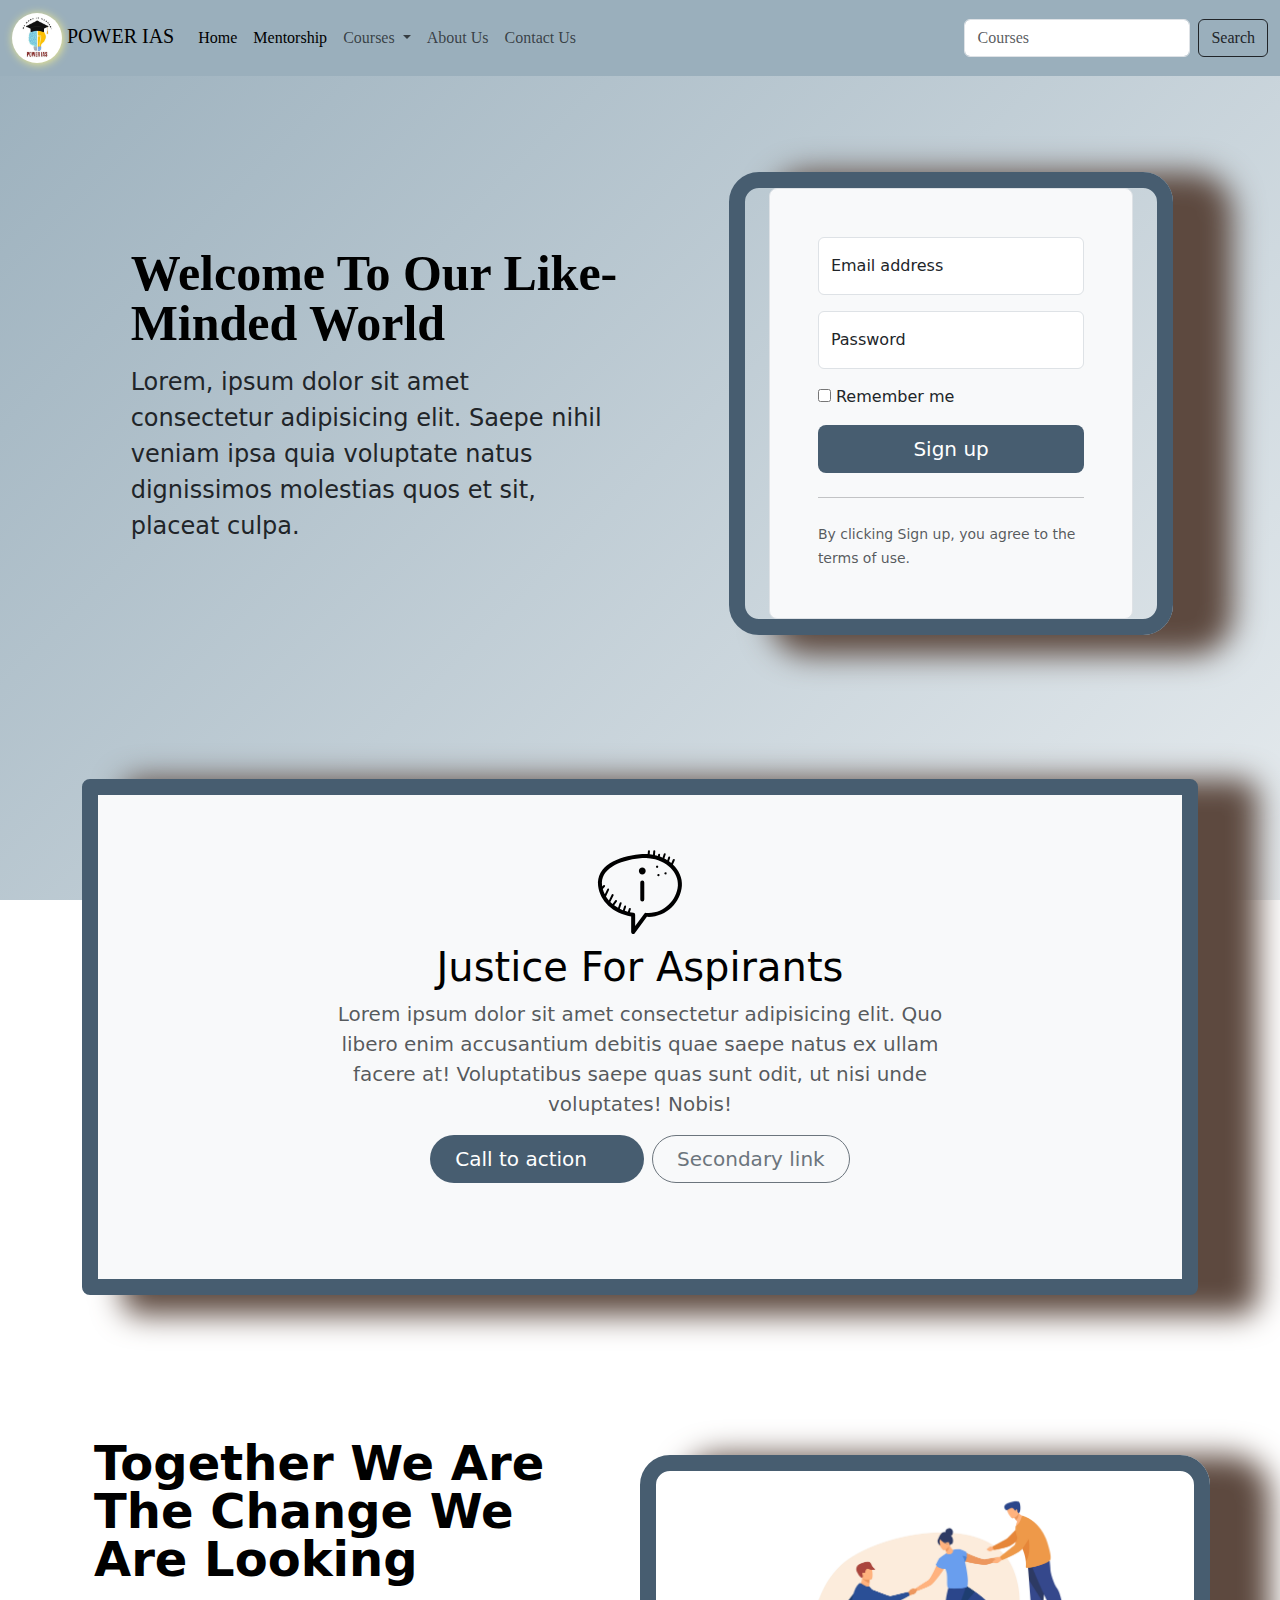
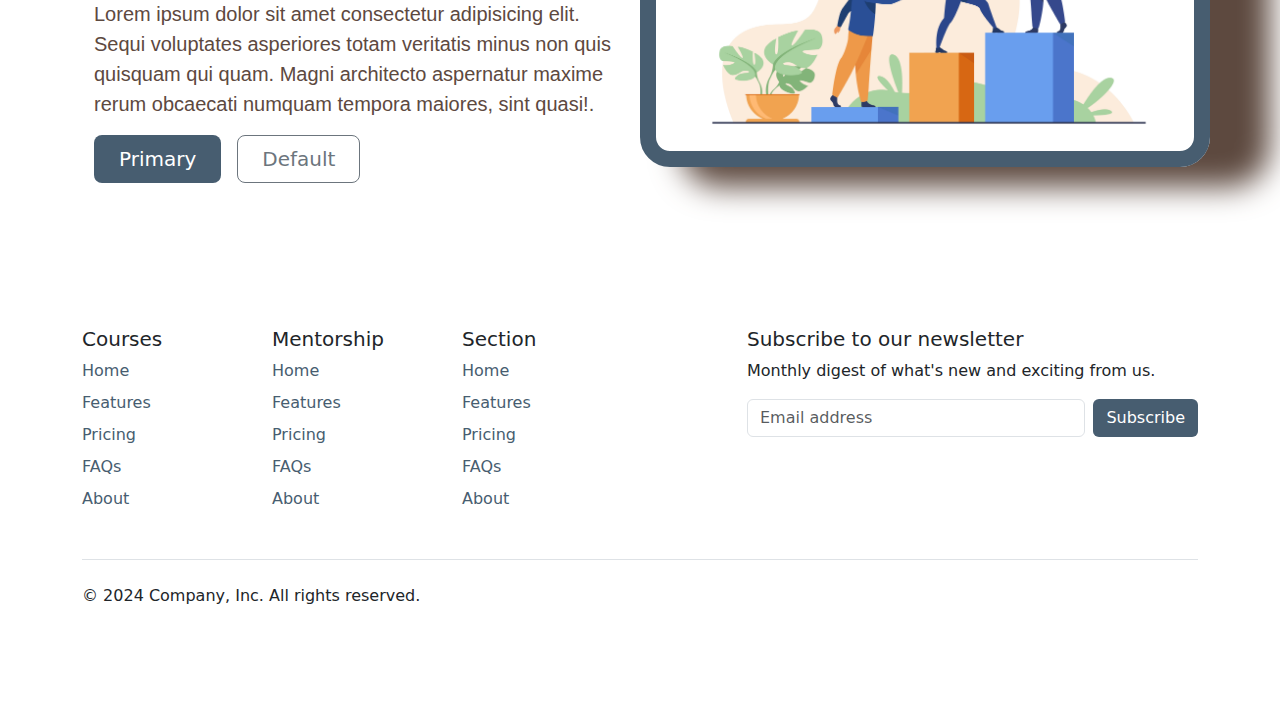
<file: contact us.html>
<!DOCTYPE html>
<html lang="en">
<head>
    <meta charset="UTF-8">
    <meta name="viewport" content="width=device-width, initial-scale=1, minimum-scale=1" />
    <title>Document</title>
    <link href="https://cdn.jsdelivr.net/npm/bootstrap@5.3.3/dist/css/bootstrap.min.css" rel="stylesheet" integrity="sha384-QWTKZyjpPEjISv5WaRU9OFeRpok6YctnYmDr5pNlyT2bRjXh0JMhjY6hW+ALEwIH" crossorigin="anonymous">
    <link rel="stylesheet" href="./css/style.css">


</head>
<body>
  <section class="gradient-background"> 
<section class="navcustom">
    <nav class="navbar navbar-expand-lg ">
        <div class="container-fluid">
          <a class=" navbar-brand" href="#"><img class="logo" src="./images/Power IAS logo.png" height="50" alt="logo">POWER IAS</a>
          <button class="navbar-toggler" type="button" data-bs-toggle="collapse" data-bs-target="#navbarSupportedContent" aria-controls="navbarSupportedContent" aria-expanded="false" aria-label="Toggle navigation">
            <span class="navbar-toggler-icon"></span>
          </button>
          <div class="collapse navbar-collapse" id="navbarSupportedContent">
            <ul class="navbar-nav me-auto mb-2 mb-lg-0  ">
              <li class="nav-item">
                <a class="nav-link active" aria-current="page" href="./index.html">Home</a>
              </li>
              <li class="nav-item">
                <a class="nav-link active" aria-current="page" href="./mentorship.html">Mentorship</a>
              </li>
              <li class="nav-item dropdown">
                <a class="nav-link  dropdown-toggle" href="./courses.html" role="button" data-bs-toggle="dropdown" aria-expanded="false">
                 Courses
                </a>
                <ul class="dropdown-menu">
                  
                  <li><a class=" dropdown-item" href="./free courses.html">Free Courses</a></li>
                  <li><hr class="dropdown-divider"></li>
                  <li><a class="dropdown-item" href="./premium courses.html">Premium Courses</a></li>
                </ul>
              </li>

              <li class="nav-item">
                <a class="nav-link" href="./about us.html">About Us</a>
              </li>
              <li class="nav-item">
                <a class="nav-link" href="./contact us.html">Contact Us</a>
              </li>


            </ul>
            <form class="d-flex" role="search">
              <input class="form-control me-2" type="search" placeholder="Courses" aria-label="Search">
              <button class="btn btn-outline-dark" type="submit">Search</button>
            </form>
          </div>
        </div>
      </nav>

    </section>














    <div class="container col-xl-10 col-xxl-8 px-4 py-5">
        <div class="row align-items-center g-lg-5 py-5">
          <div class="col-lg-7 text-center text-lg-start">
            <h1 class="display-4 fw-bold lh-1 text-body-emphasis mb-3">Welcome To Our Like-Minded World</h1>
            <p class="col-lg-10 fs-4">Lorem, ipsum dolor sit amet consectetur adipisicing elit. Saepe nihil veniam ipsa quia voluptate natus dignissimos molestias quos et sit, placeat culpa.</p>
          </div>
          <div class="runny col-md-10 mx-auto col-lg-5">
            <form class="p-4 p-md-5 border rounded-3 bg-body-tertiary">
              <div class="form-floating mb-3">
                <input type="email" class="form-control" id="floatingInput" placeholder="name@example.com">
                <label for="floatingInput">Email address</label>
              </div>
              <div class="form-floating mb-3">
                <input type="password" class="form-control" id="floatingPassword" placeholder="Password">
                <label for="floatingPassword">Password</label>
              </div>
              <div class="checkbox mb-3">
                <label>
                  <input type="checkbox" value="remember-me"> Remember me
                </label>
              </div>
              <button class="w-100 btn btn-lg btu" type="submit">Sign up</button>
              <hr class="my-4">
              <small class="text-body-secondary">By clicking Sign up, you agree to the terms of use.</small>
            </form>
          </div>
        </div>
      </div>








      <div class="container my-5">
        <div class="runny p-5 text-center bg-body-tertiary rounded-3">
            <svg xmlns="http://www.w3.org/2000/svg" x="0px" y="0px" width="100" height="100" viewBox="0 0 100 100">
                <path d="M 58.9375 7.1699219 A 1.0001 1.0001 0 0 0 57.962891 8.0917969 L 57.685547 11.113281 C 55.148477 10.951662 52.52494 10.974694 49.818359 11.232422 C 38.639364 12.29702 27.839529 15.166805 19.90625 20.283203 C 11.972971 25.399601 6.8980205 33.139154 8.1347656 42.951172 C 10.017576 57.890479 22.654574 70.346173 41.169922 73.380859 L 41.169922 89 A 2.0002 2.0002 0 0 0 44.777344 90.189453 L 56.876953 73.839844 C 75.57527 74.939397 90.698056 59.709328 91.890625 42.84375 C 92.452121 34.906011 89.049793 27.262747 82.892578 21.453125 A 1.0001 1.0001 0 0 0 83.136719 21.095703 L 84.714844 17.386719 A 1.0001 1.0001 0 0 0 83.787109 15.982422 A 1.0001 1.0001 0 0 0 82.875 16.603516 L 81.382812 20.113281 C 80.627807 19.481654 79.836988 18.876623 79.013672 18.298828 L 80.119141 14.951172 A 1.0001 1.0001 0 0 0 79.177734 13.623047 A 1.0001 1.0001 0 0 0 78.21875 14.324219 L 77.285156 17.152344 C 76.341898 16.56722 75.362312 16.015939 74.345703 15.503906 L 75.650391 11.550781 A 1.0001 1.0001 0 0 0 74.708984 10.224609 A 1.0001 1.0001 0 0 0 73.75 10.923828 L 72.521484 14.644531 C 71.642118 14.256676 70.737789 13.897503 69.8125 13.566406 L 70.103516 11.916016 A 1.0001 1.0001 0 0 0 69.080078 10.730469 A 1.0001 1.0001 0 0 0 68.132812 11.568359 L 67.892578 12.927734 C 66.928516 12.634581 65.937925 12.377847 64.931641 12.148438 L 65.287109 8.2753906 A 1.0001 1.0001 0 0 0 64.269531 7.1699219 A 1.0001 1.0001 0 0 0 63.294922 8.0917969 L 62.958984 11.744141 C 61.886829 11.550531 60.792494 11.39776 59.679688 11.279297 L 59.955078 8.2734375 A 1.0001 1.0001 0 0 0 58.9375 7.1699219 z M 54.419922 15 C 55.65708 14.992454 56.866608 15.041145 58.052734 15.130859 A 1.0001 1.0001 0 0 0 58.623047 15.173828 C 76.933288 16.80234 88.810314 29.697172 87.900391 42.560547 C 86.841376 57.537371 72.952361 71.520973 56.044922 69.875 A 2.0002 2.0002 0 0 0 54.244141 70.675781 L 45.169922 82.933594 L 45.169922 71.746094 A 2.0002 2.0002 0 0 0 43.421875 69.763672 C 42.202807 69.607731 41.016618 69.406283 39.857422 69.167969 L 40.824219 66.240234 A 1.0001 1.0001 0 0 0 39.882812 64.914062 A 1.0001 1.0001 0 0 0 38.923828 65.613281 L 37.900391 68.716797 C 36.83043 68.447031 35.78808 68.142705 34.775391 67.804688 A 1.0002634 1.0002634 0 0 0 34.789062 67.767578 L 36.050781 63.941406 A 1.0001 1.0001 0 0 0 35.109375 62.615234 A 1.0001 1.0001 0 0 0 34.152344 63.314453 L 32.892578 67.128906 C 31.843471 66.721328 30.825009 66.279696 29.845703 65.800781 L 31.582031 60.542969 A 1.0001 1.0001 0 0 0 30.640625 59.214844 A 1.0001 1.0001 0 0 0 29.683594 59.916016 L 28.052734 64.855469 C 26.677969 64.088746 25.382339 63.253002 24.167969 62.351562 L 26.888672 58.529297 A 1.0001 1.0001 0 0 0 26.085938 56.9375 A 1.0001 1.0001 0 0 0 25.259766 57.369141 L 22.59375 61.115234 C 21.788112 60.439862 21.027525 59.73249 20.306641 59 L 23.550781 52.513672 A 1.0001 1.0001 0 0 0 22.611328 51.054688 A 1.0001 1.0001 0 0 0 21.761719 51.619141 L 18.855469 57.429688 C 17.770797 56.165898 16.808535 54.831443 15.966797 53.443359 A 1.0001 1.0001 0 0 0 16.226562 53.080078 L 19.007812 46.966797 A 1.0001 1.0001 0 0 0 18.115234 45.541016 A 1.0001 1.0001 0 0 0 17.1875 46.138672 L 14.816406 51.353516 C 13.969412 49.654177 13.294106 47.887128 12.810547 46.068359 L 14.876953 43.648438 A 1.0001 1.0001 0 0 0 14.117188 41.988281 A 1.0001 1.0001 0 0 0 13.355469 42.351562 L 12.277344 43.615234 C 12.211721 43.229079 12.152605 42.840673 12.103516 42.451172 C 11.061261 34.18219 14.972498 28.226587 22.074219 23.646484 C 29.17594 19.066382 39.461261 16.23725 50.197266 15.214844 C 51.634143 15.078018 53.041851 15.008405 54.419922 15 z M 67.263672 22.630859 C 66.822953 22.576109 66.371016 22.782656 66.134766 23.191406 C 65.819766 23.736406 66.007734 24.434047 66.552734 24.748047 C 67.097734 25.063047 67.794375 24.877031 68.109375 24.332031 C 68.424375 23.787031 68.236406 23.089391 67.691406 22.775391 C 67.555156 22.696641 67.410578 22.649109 67.263672 22.630859 z M 52.287109 24.619141 C 50.400109 24.619141 48.867187 26.152062 48.867188 28.039062 C 48.867188 29.926063 50.400109 31.457031 52.287109 31.457031 C 54.174109 31.457031 55.705078 29.926063 55.705078 28.039062 C 55.705078 26.152062 54.174109 24.619141 52.287109 24.619141 z M 75.640625 29.1875 C 75.199906 29.133125 74.747969 29.340047 74.511719 29.748047 C 74.196719 30.293047 74.384687 30.990687 74.929688 31.304688 C 75.474687 31.619687 76.172328 31.433672 76.486328 30.888672 C 76.801328 30.343672 76.613359 29.645078 76.068359 29.330078 C 75.932109 29.251578 75.787531 29.205625 75.640625 29.1875 z M 68.548828 30.964844 C 68.108109 30.910469 67.658125 31.117391 67.421875 31.525391 C 67.106875 32.070391 67.292891 32.768031 67.837891 33.082031 C 68.382891 33.397031 69.079531 33.211016 69.394531 32.666016 C 69.709531 32.121016 69.523516 31.424375 68.978516 31.109375 C 68.842266 31.030875 68.695734 30.982969 68.548828 30.964844 z M 52.257812 37.408203 A 2.0002 2.0002 0 0 0 50.287109 39.435547 L 50.287109 56.53125 A 2.0002 2.0002 0 1 0 54.287109 56.53125 L 54.287109 39.435547 A 2.0002 2.0002 0 0 0 52.257812 37.408203 z"></path>
                </svg>
          <h1 class="text-body-emphasis">Justice For Aspirants</h1>
          <p class="col-lg-8 mx-auto fs-5 text-muted">
           Lorem ipsum dolor sit amet consectetur adipisicing elit. Quo libero enim accusantium debitis quae saepe natus ex ullam facere at! Voluptatibus saepe quas sunt odit, ut nisi unde voluptates! Nobis!
          </p>
          <div class="d-inline-flex gap-2 mb-5">
            <button class="d-inline-flex align-items-center btn btu btn-lg px-4 rounded-pill" type="button">
              Call to action
              <svg class="bi ms-2" width="24" height="24"><use xlink:href="#arrow-right-short"></use></svg>
            </button>
            <button class="btn btn-outline-secondary btn-lg px-4 rounded-pill" type="button">
              Secondary link
            </button>
          </div>
        </div>
      </div>








      <div class="container col-xxl-8 px-4 py-5">
        <div class="row flex-lg-row-reverse align-items-center g-5 py-5">
          <div class="runny col-10 col-sm-8 col-lg-6">
            <img src="./images/mentor.jpg" class="d-block mx-lg-auto img-fluid" alt="Bootstrap Themes" width="700" height="500" loading="lazy">
          </div>
          <div class="col-lg-6">
            <h1 class="display-5 fw-bold text-body-emphasis lh-1 mb-3">Together We Are The Change We Are Looking </h1>
            <p class="lead">Lorem ipsum dolor sit amet consectetur adipisicing elit. Sequi voluptates asperiores totam veritatis minus non quis quisquam qui quam. Magni architecto aspernatur maxime rerum obcaecati numquam tempora maiores, sint quasi!.</p>
            <div class="d-grid gap-2 d-md-flex justify-content-md-start">
              <button type="button" class="btn btu btn-lg px-4 me-md-2">Primary</button>
              <button type="button" class="btn btn-outline-secondary btn-lg px-4">Default</button>
            </div>
          </div>
        </div>
      </div>















    <div class="container">
        <footer class="py-5">
          <div class="row">
            <div class="col-6 col-md-2 mb-3">
              <h5>Courses</h5>
              <ul class="nav  flex-column">
                <li class="nav-item  mb-2"><a href="#" class="nav-link hood p-0 ">Home</a></li>
                <li class="nav-item mb-2"><a href="#" class="nav-link hood p-0 ">Features</a></li>
                <li class="nav-item mb-2"><a href="#" class="nav-link hood p-0 ">Pricing</a></li>
                <li class="nav-item mb-2"><a href="#" class="nav-link hood p-0 ">FAQs</a></li>
                <li class="nav-item mb-2"><a href="#" class="nav-link hood p-0 ">About</a></li>
              </ul>
            </div>
      
            <div class="col-6 col-md-2 mb-3">
              <h5>Mentorship</h5>
              <ul class="nav flex-column">
                <li class="nav-item mb-2"><a href="#" class="nav-link hood p-0 ">Home</a></li>
                <li class="nav-item mb-2"><a href="#" class="nav-link hood  p-0 ">Features</a></li>
                <li class="nav-item mb-2"><a href="#" class="nav-link hood p-0 ">Pricing</a></li>
                <li class="nav-item mb-2"><a href="#" class="nav-link hood p-0 ">FAQs</a></li>
                <li class="nav-item mb-2"><a href="#" class="nav-link hood p-0 ">About</a></li>
              </ul>
            </div>
      
            <div class="col-6 col-md-2 mb-3">
              <h5>Section</h5>
              <ul class="nav flex-column">
                <li class="nav-item mb-2"><a href="#" class="nav-link hood p-0 ">Home</a></li>
                <li class="nav-item mb-2"><a href="#" class="nav-link hood p-0 ">Features</a></li>
                <li class="nav-item mb-2"><a href="#" class="nav-link hood p-0 ">Pricing</a></li>
                <li class="nav-item mb-2"><a href="#" class="nav-link hood p-0 ">FAQs</a></li>
                <li class="nav-item mb-2"><a href="#" class="nav-link hood p-0 ">About</a></li>
              </ul>
            </div>
      
            <div class="col-md-5 offset-md-1 mb-3">
              <form>
                <h5>Subscribe to our newsletter</h5>
                <p>Monthly digest of what's new and exciting from us.</p>
                <div class="d-flex flex-column flex-sm-row w-100 gap-2">
                  <label for="newsletter1" class="visually-hidden">Email address</label>
                  <input id="newsletter1" type="text" class="form-control" placeholder="Email address">
                  <button class="btn btu " type="button">Subscribe</button>
                </div>
              </form>
            </div>
          </div>
      
          <div class="d-flex flex-column flex-sm-row justify-content-between py-4 my-4 border-top">
            <p>© 2024 Company, Inc. All rights reserved.</p>
            <ul class="list-unstyled d-flex">
              <li class="ms-3"><a class="link-body-emphasis" href="#"><svg class="bi" width="24" height="24"><use xlink:href="#twitter"></use></svg></a></li>
              <li class="ms-3"><a class="link-body-emphasis" href="#"><svg class="bi" width="24" height="24"><use xlink:href="#instagram"></use></svg></a></li>
              <li class="ms-3"><a class="link-body-emphasis" href="#"><svg class="bi" width="24" height="24"><use xlink:href="#facebook"></use></svg></a></li>
            </ul>
          </div>
        </footer>
      </div>
      
      
      
    </section> 


    <script src="https://cdn.jsdelivr.net/npm/bootstrap@5.3.3/dist/js/bootstrap.bundle.min.js" integrity="sha384-YvpcrYf0tY3lHB60NNkmXc5s9fDVZLESaAA55NDzOxhy9GkcIdslK1eN7N6jIeHz" crossorigin="anonymous"></script>

</body>
</html>
</file>
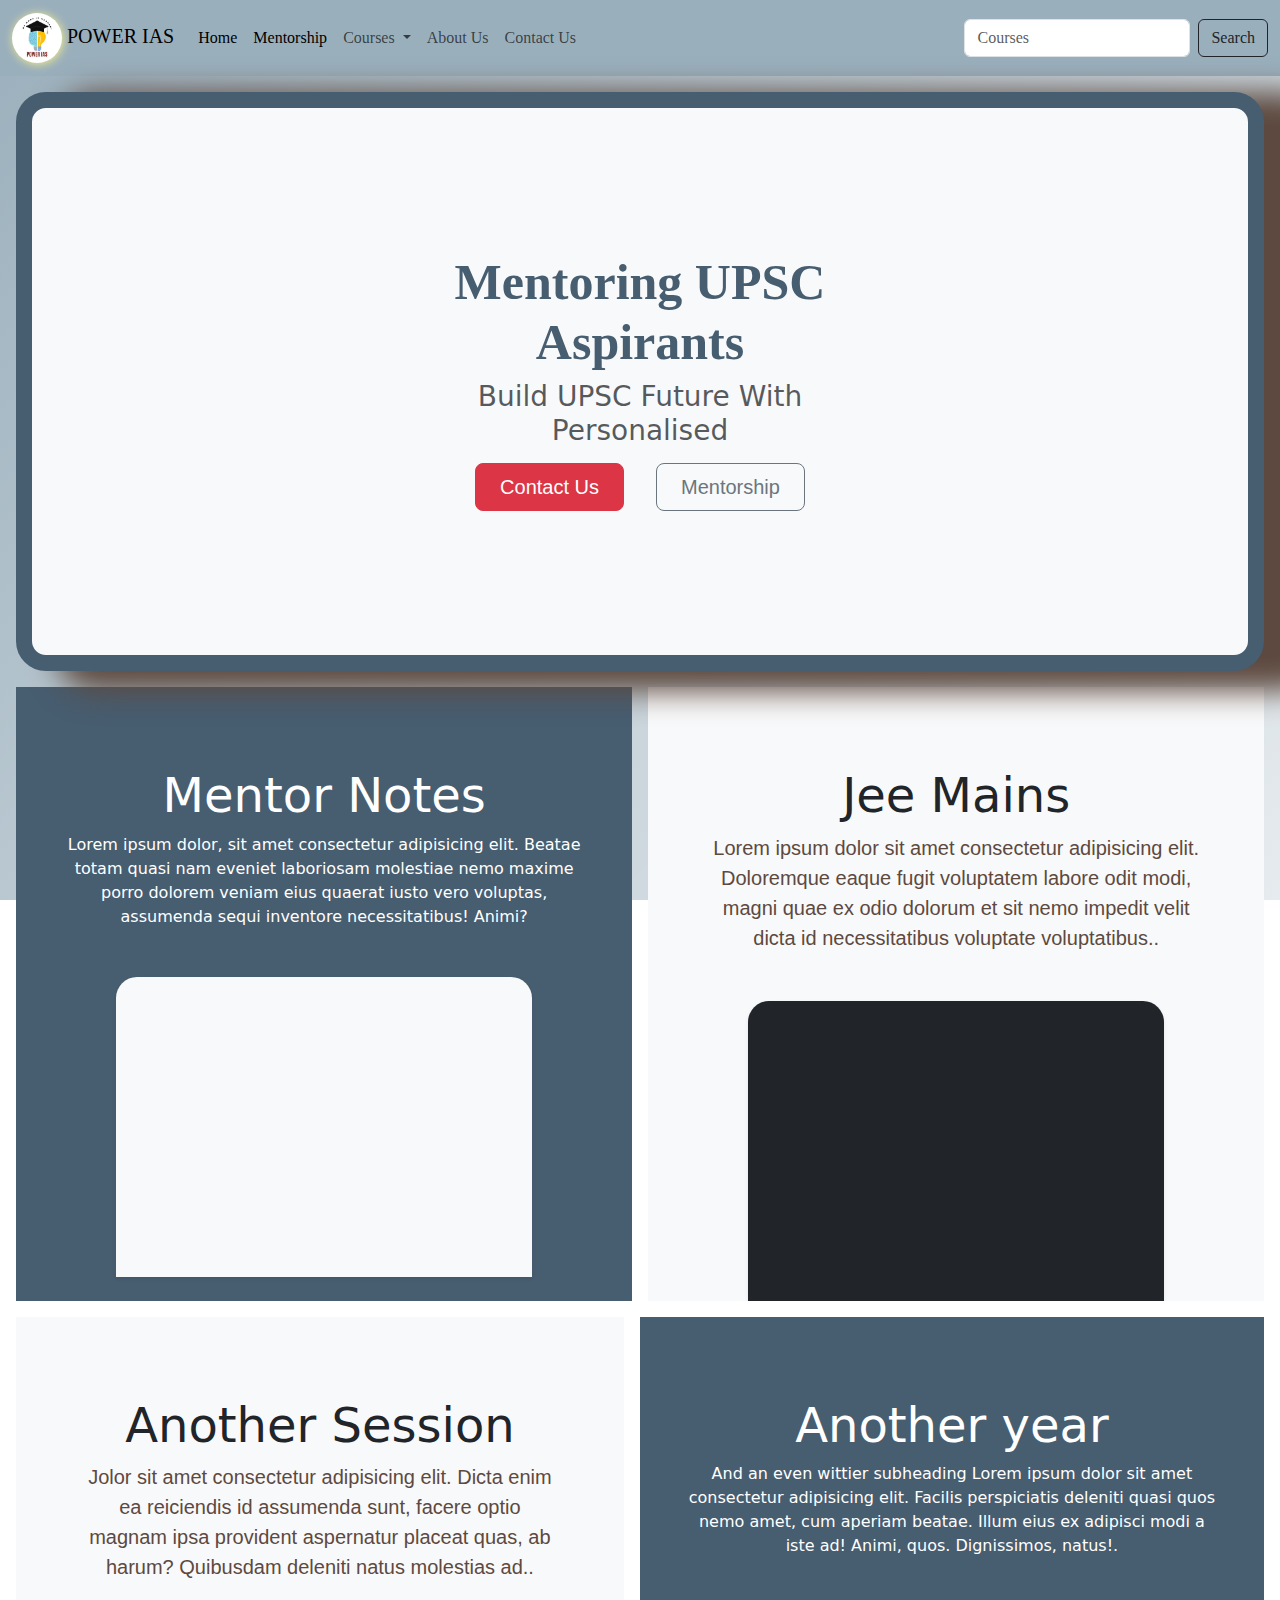
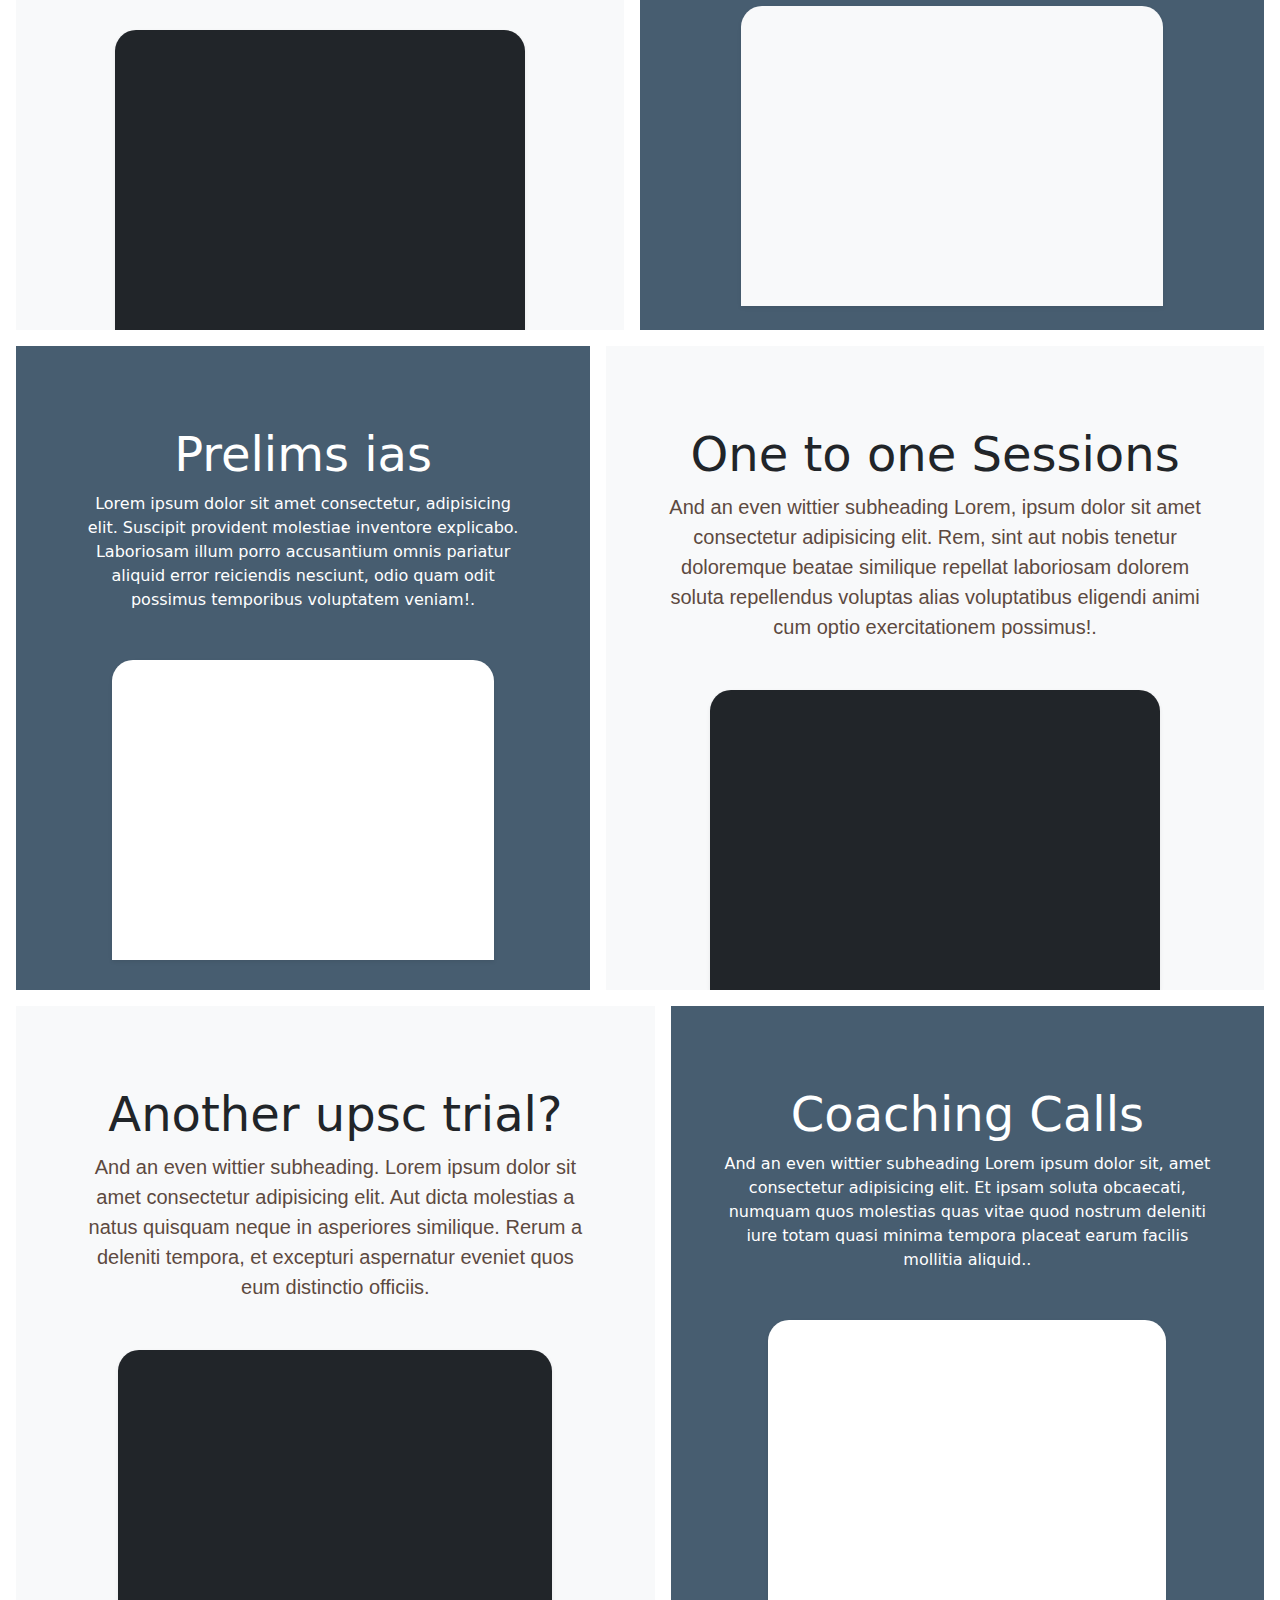
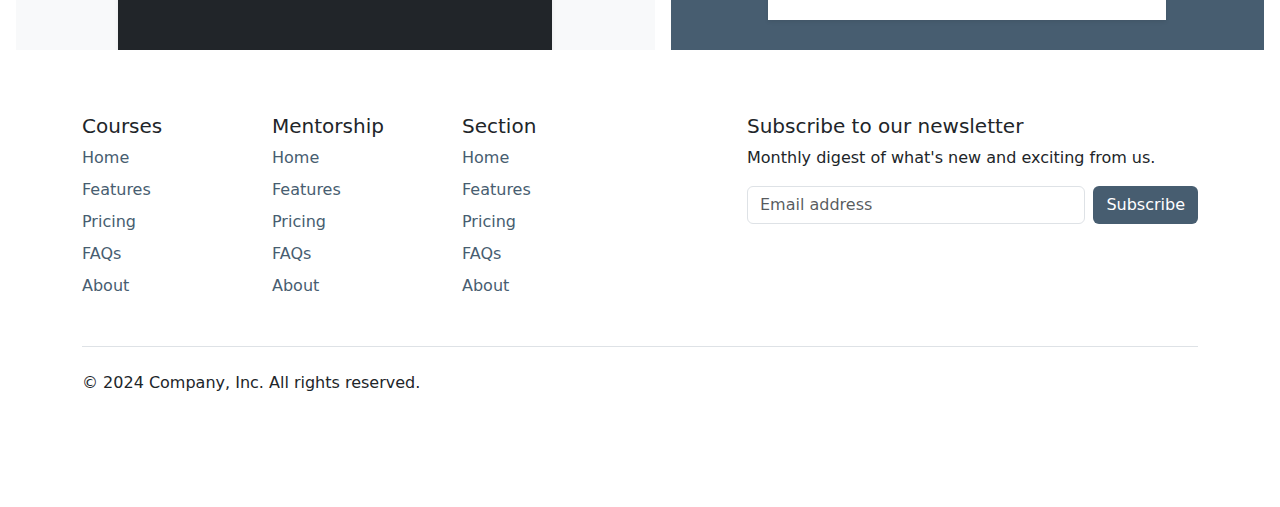
<file: mentorship.html>
<!DOCTYPE html>
<html lang="en">
<head>
    <meta charset="UTF-8">
    <meta name="viewport" content="width=device-width, initial-scale=1, minimum-scale=1" />
    <title>Document</title>
    <link href="https://cdn.jsdelivr.net/npm/bootstrap@5.3.3/dist/css/bootstrap.min.css" rel="stylesheet" integrity="sha384-QWTKZyjpPEjISv5WaRU9OFeRpok6YctnYmDr5pNlyT2bRjXh0JMhjY6hW+ALEwIH" crossorigin="anonymous">
    <link rel="stylesheet" href="./css/style.css">


</head>
<body>
  <section class="gradient-background">  
<section class="navcustom">
    <nav class="navbar navbar-expand-lg ">
        <div class="container-fluid">
          <a class=" navbar-brand" href="#"><img class="logo" src="./images/Power IAS logo.png" height="50" alt="logo">POWER IAS</a>
          <button class="navbar-toggler" type="button" data-bs-toggle="collapse" data-bs-target="#navbarSupportedContent" aria-controls="navbarSupportedContent" aria-expanded="false" aria-label="Toggle navigation">
            <span class="navbar-toggler-icon"></span>
          </button>
          <div class="collapse navbar-collapse" id="navbarSupportedContent">
            <ul class="navbar-nav me-auto mb-2 mb-lg-0  ">
              <li class="nav-item">
                <a class="nav-link active" aria-current="page" href="./index.html">Home</a>
              </li>
              <li class="nav-item">
                <a class="nav-link active" aria-current="page" href="./mentorship.html">Mentorship</a>
              </li>
              <li class="nav-item dropdown">
                <a class="nav-link  dropdown-toggle" href="./courses.html" role="button" data-bs-toggle="dropdown" aria-expanded="false">
                 Courses
                </a>
                <ul class="dropdown-menu">
                  
                  <li><a class=" dropdown-item" href="./free courses.html">Free Courses</a></li>
                  <li><hr class="dropdown-divider"></li>
                  <li><a class="dropdown-item" href="./premium courses.html">Premium Courses</a></li>
                </ul>
              </li>

              <li class="nav-item">
                <a class="nav-link" href="./about us.html">About Us</a>
              </li>
              <li class="nav-item">
                <a class="nav-link" href="./contact us.html">Contact Us</a>
              </li>


            </ul>
            <form class="d-flex" role="search">
              <input class="form-control me-2" type="search" placeholder="Courses" aria-label="Search">
              <button class="btn btn-outline-dark" type="submit">Search</button>
            </form>
          </div>
        </div>
      </nav>

    </section>













    <main>
        <div class="runny position-relative overflow-hidden p-3 p-md-5 m-md-3 text-center bg-body-tertiary">
          <div class="col-md-6 p-lg-5 mx-auto my-5">
            <h1 class="display-4 fw-bold">Mentoring UPSC Aspirants</h1>
            <h3 class="fw-normal text-muted mb-3">Build UPSC Future With Personalised</h3>
            <div class="d-flex gap-3 justify-content-center lead fw-normal">
                <button type="button" class="btn btn-danger btn-lg px-4 me-sm-3">Contact Us</button>
                <button type="button" class="btn btn-outline-secondary btn-lg px-4">Mentorship</button>
            </div>
          </div>
          <div class="product-device shadow-sm d-none d-md-block"></div>
          <div class="product-device product-device-2 shadow-sm d-none d-md-block"></div>
        </div>
      
        <div class="d-md-flex flex-md-equal w-100 my-md-3 ps-md-3">
          <div class="btu me-md-3 pt-3 px-3 pt-md-5 px-md-5 text-center overflow-hidden">
            <div class="my-3 py-3">
              <h2 class="display-5">Mentor Notes</h2>
              <p class="leads">Lorem ipsum dolor, sit amet consectetur adipisicing elit. Beatae totam quasi nam eveniet laboriosam molestiae nemo maxime porro dolorem veniam eius quaerat iusto vero voluptas, assumenda sequi inventore necessitatibus! Animi?</p>
            </div>
            <div class="bg-body-tertiary shadow-sm mx-auto" style="width: 80%; height: 300px; border-radius: 21px 21px 0 0;"></div>
          </div>
          <div class="bg-body-tertiary me-md-3 pt-3 px-3 pt-md-5 px-md-5 text-center overflow-hidden">
            <div class="my-3 p-3">
              <h2 class="display-5">Jee Mains</h2>
              <p class="lead">Lorem ipsum dolor sit amet consectetur adipisicing elit. Doloremque eaque fugit voluptatem labore odit modi, magni quae ex odio dolorum et sit nemo impedit velit dicta id necessitatibus voluptate voluptatibus..</p>
            </div>
            <div class="bg-dark shadow-sm mx-auto" style="width: 80%; height: 300px; border-radius: 21px 21px 0 0;"></div>
          </div>
        </div>
      
        <div class="d-md-flex flex-md-equal w-100 my-md-3 ps-md-3">
          <div class="bg-body-tertiary me-md-3 pt-3 px-3 pt-md-5 px-md-5 text-center overflow-hidden">
            <div class="my-3 p-3">
              <h2 class="display-5">Another Session</h2>
              <p class="lead"> Jolor sit amet consectetur adipisicing elit. Dicta enim ea reiciendis id assumenda sunt, facere optio magnam ipsa provident aspernatur placeat quas, ab harum? Quibusdam deleniti natus molestias ad..</p>
            </div>
            <div class="bg-dark shadow-sm mx-auto" style="width: 80%; height: 300px; border-radius: 21px 21px 0 0;"></div>
          </div>
          <div class="btu me-md-3 pt-3 px-3 pt-md-5 px-md-5 text-center overflow-hidden">
            <div class="my-3 py-3">
              <h2 class="display-5">Another year</h2>
              <p class="leads">And an even wittier subheading Lorem ipsum dolor sit amet consectetur adipisicing elit. Facilis perspiciatis deleniti quasi quos nemo amet, cum aperiam beatae. Illum eius ex adipisci modi a iste ad! Animi, quos. Dignissimos, natus!.</p>
            </div>
            <div class="bg-body-tertiary shadow-sm mx-auto" style="width: 80%; height: 300px; border-radius: 21px 21px 0 0;"></div>
          </div>
        </div>
      
        <div class="d-md-flex flex-md-equal w-100 my-md-3 ps-md-3">
          <div class="btu  me-md-3 pt-3 px-3 pt-md-5 px-md-5 text-center overflow-hidden">
            <div class="my-3 p-3">
              <h2 class="display-5">Prelims ias</h2>
              <p class="leads">Lorem ipsum dolor sit amet consectetur, adipisicing elit. Suscipit provident molestiae inventore explicabo. Laboriosam illum porro accusantium omnis pariatur aliquid error reiciendis nesciunt, odio quam odit possimus temporibus voluptatem veniam!.</p>
            </div>
            <div class="bg-body shadow-sm mx-auto" style="width: 80%; height: 300px; border-radius: 21px 21px 0 0;"></div>
          </div>
          <div class="bg-body-tertiary me-md-3 pt-3 px-3 pt-md-5 px-md-5 text-center overflow-hidden">
            <div class="my-3 py-3">
              <h2 class="display-5">One to one Sessions</h2>
              <p class="lead">And an even wittier subheading Lorem, ipsum dolor sit amet consectetur adipisicing elit. Rem, sint aut nobis tenetur doloremque beatae similique repellat laboriosam dolorem soluta repellendus voluptas alias voluptatibus eligendi animi cum optio exercitationem possimus!.</p>
            </div>
            <div class="bg-dark shadow-sm mx-auto" style="width: 80%; height: 300px; border-radius: 21px 21px 0 0;"></div>
          </div>
        </div>
      
        <div class="d-md-flex flex-md-equal w-100 my-md-3 ps-md-3">
          <div class="bg-body-tertiary me-md-3 pt-3 px-3 pt-md-5 px-md-5 text-center overflow-hidden">
            <div class="my-3 p-3">
              <h2 class="display-5">Another upsc trial?</h2>
              <p class="lead">And an even wittier subheading. Lorem ipsum dolor sit amet consectetur adipisicing elit. Aut dicta molestias a natus quisquam neque in asperiores similique. Rerum a deleniti tempora, et excepturi aspernatur eveniet quos eum distinctio officiis.</p>
            </div>
            <div class="bg-dark shadow-sm mx-auto" style="width: 80%; height: 300px; border-radius: 21px 21px 0 0;"></div>
          </div>
          <div class="btu  me-md-3 pt-3 px-3 pt-md-5 px-md-5 text-center overflow-hidden">
            <div class="my-3 py-3">
              <h2 class="display-5">Coaching Calls</h2>
              <p class="leads">And an even wittier subheading Lorem ipsum dolor sit, amet consectetur adipisicing elit. Et ipsam soluta obcaecati, numquam quos molestias quas vitae quod nostrum deleniti iure totam quasi minima tempora placeat earum facilis mollitia aliquid..</p>
            </div>
            <div class="bg-body shadow-sm mx-auto" style="width: 80%; height: 300px; border-radius: 21px 21px 0 0;"></div>
          </div>
        </div>
      </main>



    







   



    <div class="container">
        <footer class="py-5">
          <div class="row">
            <div class="col-6 col-md-2 mb-3">
              <h5>Courses</h5>
              <ul class="nav  flex-column">
                <li class="nav-item  mb-2"><a href="#" class="nav-link hood p-0 ">Home</a></li>
                <li class="nav-item mb-2"><a href="#" class="nav-link hood p-0 ">Features</a></li>
                <li class="nav-item mb-2"><a href="#" class="nav-link hood p-0 ">Pricing</a></li>
                <li class="nav-item mb-2"><a href="#" class="nav-link hood p-0 ">FAQs</a></li>
                <li class="nav-item mb-2"><a href="#" class="nav-link hood p-0 ">About</a></li>
              </ul>
            </div>
      
            <div class="col-6 col-md-2 mb-3">
              <h5>Mentorship</h5>
              <ul class="nav flex-column">
                <li class="nav-item mb-2"><a href="#" class="nav-link hood p-0 ">Home</a></li>
                <li class="nav-item mb-2"><a href="#" class="nav-link hood  p-0 ">Features</a></li>
                <li class="nav-item mb-2"><a href="#" class="nav-link hood p-0 ">Pricing</a></li>
                <li class="nav-item mb-2"><a href="#" class="nav-link hood p-0 ">FAQs</a></li>
                <li class="nav-item mb-2"><a href="#" class="nav-link hood p-0 ">About</a></li>
              </ul>
            </div>
      
            <div class="col-6 col-md-2 mb-3">
              <h5>Section</h5>
              <ul class="nav flex-column">
                <li class="nav-item mb-2"><a href="#" class="nav-link hood p-0 ">Home</a></li>
                <li class="nav-item mb-2"><a href="#" class="nav-link hood p-0 ">Features</a></li>
                <li class="nav-item mb-2"><a href="#" class="nav-link hood p-0 ">Pricing</a></li>
                <li class="nav-item mb-2"><a href="#" class="nav-link hood p-0 ">FAQs</a></li>
                <li class="nav-item mb-2"><a href="#" class="nav-link hood p-0 ">About</a></li>
              </ul>
            </div>
      
            <div class="col-md-5 offset-md-1 mb-3">
              <form>
                <h5>Subscribe to our newsletter</h5>
                <p>Monthly digest of what's new and exciting from us.</p>
                <div class="d-flex flex-column flex-sm-row w-100 gap-2">
                  <label for="newsletter1" class="visually-hidden">Email address</label>
                  <input id="newsletter1" type="text" class="form-control" placeholder="Email address">
                  <button class="btn btu " type="button">Subscribe</button>
                </div>
              </form>
            </div>
          </div>
      
          <div class="d-flex flex-column flex-sm-row justify-content-between py-4 my-4 border-top">
            <p>© 2024 Company, Inc. All rights reserved.</p>
            <ul class="list-unstyled d-flex">
              <li class="ms-3"><a class="link-body-emphasis" href="#"><svg class="bi" width="24" height="24"><use xlink:href="#twitter"></use></svg></a></li>
              <li class="ms-3"><a class="link-body-emphasis" href="#"><svg class="bi" width="24" height="24"><use xlink:href="#instagram"></use></svg></a></li>
              <li class="ms-3"><a class="link-body-emphasis" href="#"><svg class="bi" width="24" height="24"><use xlink:href="#facebook"></use></svg></a></li>
            </ul>
          </div>
        </footer>
      </div>
      
      
      



    </section> 



    <script src="https://cdn.jsdelivr.net/npm/bootstrap@5.3.3/dist/js/bootstrap.bundle.min.js" integrity="sha384-YvpcrYf0tY3lHB60NNkmXc5s9fDVZLESaAA55NDzOxhy9GkcIdslK1eN7N6jIeHz" crossorigin="anonymous"></script>

</body>
</html>
</file>
<file: css/style.css>
.dropdown-item:hover{
    background-color: rgb(71, 93, 112);
    color: white;
    border-radius: 7px;
    filter: drop-shadow(1px 1px 1px rgb(223, 26, 26) );
 
}


.run:hover{
  background-color: rgb(71, 93, 112);
  filter: drop-shadow(1px 1px 15px rgb(244, 238, 142) );

}



.runny:hover{
  
  filter: drop-shadow(1px 1px 15px rgb(244, 238, 142) );

}



.runnysm:hover{
  
  
  filter: drop-shadow(1px 1px 5px rgb(244, 238, 142) );
  background-color: rgb(71, 93, 112);
  color: white;
}






.funny:hover{
  
  filter: drop-shadow(1px 1px 5px rgb(244, 238, 142) );

}







.card1:hover{
  filter: drop-shadow(1px 1px 15px rgb(76, 74, 43) );
}




.hood:hover{
  background-color: rgb(71, 93, 112);
  color: white;
  border-radius: 7px;
  filter: drop-shadow(1px 1px 1px rgb(223, 26, 26) );
}

.hood{
  color: rgb(71, 93, 112);
}

.hoodie{
  background-color: rgb(71, 93, 112);
  color: aliceblue;
}
  
.btu{
  background-color: rgb(71, 93, 112);
  color: white;
}

.btu:hover{
  background-color: rgb(71, 93, 112);
  color: white;

  filter: drop-shadow(1px 1px 1px rgb(244, 238, 142)  );
}





.bord{
  background-color: rgb(71, 93, 112) ;
  color: white;
}


.navbar{
    background-color: #9aafbc;
    color: white;
    font-family: Georgia, 'Times New Roman', Times, serif;
}
.nav-link:hover{
    background-color: rgb(71, 93, 112);
    color: white;
    border-radius: 7px;
    filter: drop-shadow(1px 1px 1px rgb(223, 26, 26) );
}
.active.nav-link:hover{
    background-color: rgb(71, 93, 112);
    color: white;
    border-radius: 7px;
}
.dropdown-menu{
    background-color: #bccad3;
    font-family: Georgia, 'Times New Roman', Times, serif;
}



.logo{
  border-radius: 50%;
  
  
  margin-right: 5px;
  filter: drop-shadow(1px 1px 5px rgb(244, 238, 142) );
}







.gradient-backgrounds {
  background: linear-gradient(300deg, #00bfff, #ff4c68, #ef8172);
  background-size: 180% 180%;
  animation: gradient-animation 18s ease infinite;
}

@keyframes gradient-animation {
  0% {
    background-position: 0% 50%;
  }
  50% {
    background-position: 100% 50%;
  }
  100% {
    background-position: 0% 50%;
  }
}

















.gradient-background {
  background: linear-gradient(-45deg, #9aafbc, rgb(235, 248, 250), white, #9aafbc);
  background-size: 400% 400%;
  animation: gradient 15s ease infinite;
  height: 100vh;
}

@keyframes gradient {
  0% {
    background-position: 0% 50%;
  }
  50% {
    background-position: 100% 50%;
  }
  100% {
    background-position: 0% 50%;
  }
}


  
  .display-4{
    
    color: rgb(71, 93, 112);
    font-family: Georgia, 'Times New Roman', Times, serif;
    font-size: 50px;
    
  }
.lead{
    color: #5d493f;
     font-family: Arial, Helvetica, sans-serif;
     
}


.rat{
    margin: 20px;
    margin-bottom: 20px;
}




.con-grid{
    
    gap: 30px;
    padding: 30px;
   
display: grid;


grid-template-columns: repeat(auto-fit, minmax(400px,1fr)) ;
border-radius: 50px;


}

.run{
  border: rgb(71, 93, 112) solid 15px;
  border-radius: 50px;
  box-shadow: 50px 10px 30px 10px #5d493f ;
  
}


.runny{
  border: rgb(71, 93, 112) solid 16px;
  border-radius: 30px;
  box-shadow: 50px 10px 30px 10px #5d493f ;
 
  
}



.runnysm{
  border: rgb(71, 93, 112) solid 1px;
  border-radius: 30px;
  box-shadow: 5px 1px 3px 1px #5d493f ;
  
  
}





.funny{
  border: rgb(230, 10, 10) solid 16px;
  border-radius: 20px;
  box-shadow: 5px 11px 13px 1px #5d493f ;
 
  
}






.card1{
  border: rgb(71, 93, 112) solid 5px;
  box-shadow: 20px 15px 15px 5px #5d493f ;
  filter: drop-shadow(1px 1px 5px rgb(244, 238, 142) );
  
}




.feature-icon-small {
  width: 3rem;
  height: 3rem;
}
</file>
